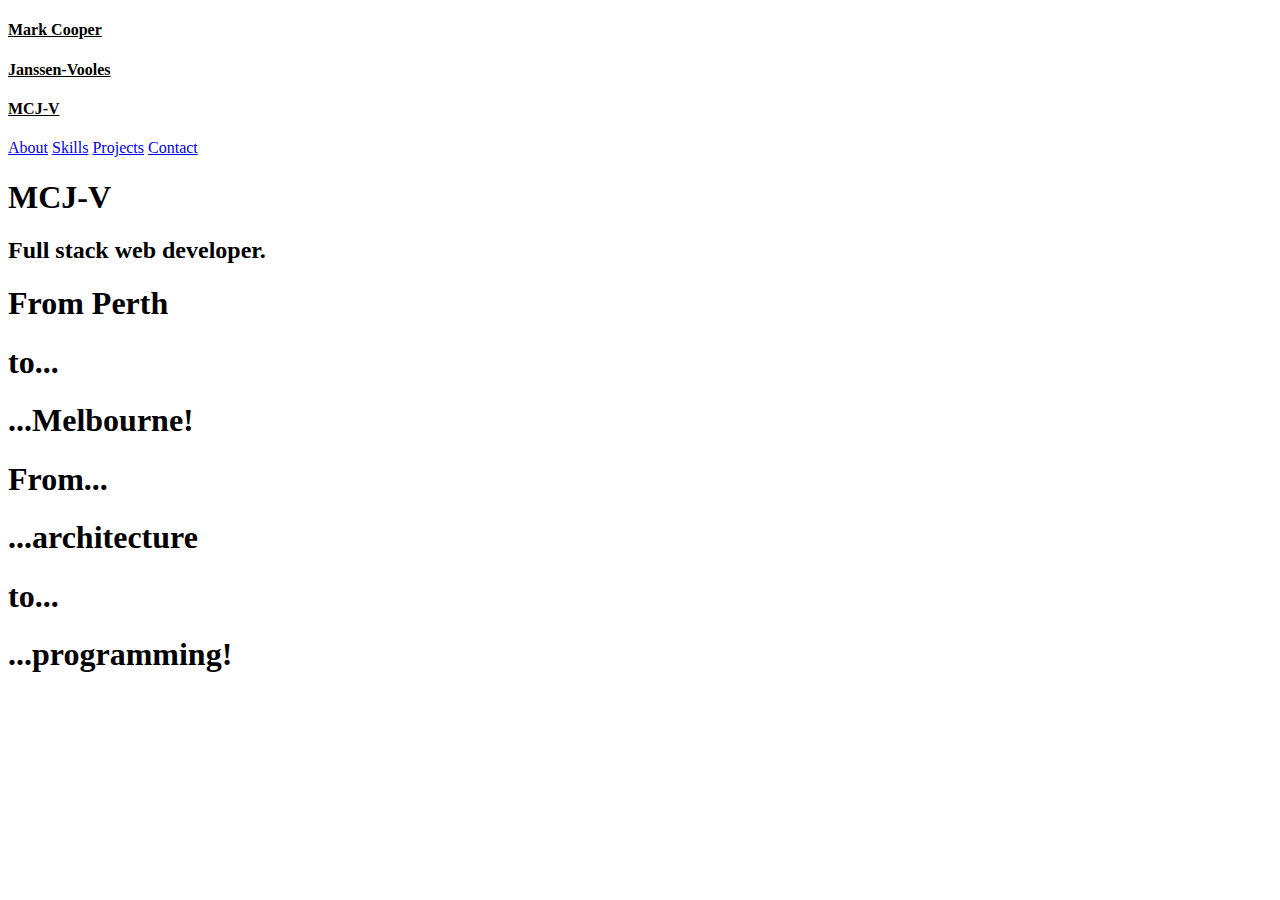
<file: src/index.html>
<!-- in this html document, the main elements are "nav" for the navbar, "main" for the main content of the page and "footer" for the footer (to scroll through the page) -->
<!DOCTYPE html>
<html lang="en">

<head>
  <meta charset="UTF-8">
  <meta name="viewport" content="width=device-width, initial-scale=1.0">
  <meta http-equiv="X-UA-Compatible" content="ie=edge">
  <link rel="stylesheet" href="./styles/style.css"
    integrity="sha384-DEVAXXZxaM+XuXfpg8sf2/iAL+rBTMR82RdDYutFNPA+bW26jFVZJOIcNb0JPI1+">
  <!-- externally hashed using https://www.srihash.org/ -->
  <link rel="stylesheet" href="https://cdnjs.cloudflare.com/ajax/libs/animate.css/3.7.2/animate.min.css"
    integrity="sha384-7/Tl0k65OTvDSvtuq7aPR7aa0aCz7ZKqHsbMRLxhzueldW+9MZpCe9LB1c5UBuNS" crossorigin="anonymous">
  <!-- locally hashed for performance reasons -->
  <script src="./js/fontawesome.js" integrity="sha384-tCIa9x35rFwAnPYwDCoqImEiB9Ai31jfzeslK4Q53KZAXSFi24Px912eIpefo9Bj">
  </script>
  <title>Mark Janssen</title>
  <style>
    #active {
      color: var(--blue);
    }
  </style>
</head>

<body>
  <div class="landing-page" id="top">

    <nav>
      <a href="./index.html" class="logo" id="active">
        <h4 class="full-text">Mark Cooper</h4>
        <h4 class="full-text">Janssen-Vooles</h4>
        <h4 class="short-text">MCJ-V</h4>
      </a>
      <div class="links">
        <a href="./about.html" class="link">About</a>
        <a href="./skills.html" class="link">Skills</a>
        <a href="./projects.html" class="link">Projects</a>
        <a href="./contact.html" class="link">Contact</a>
      </div>
    </nav>

    <main class="index-content">
      <h1>MCJ-V</h1>
      <h2>Full stack web developer<span>.</span></h2>
    </main>

    <footer>
      <a href="#index-scrollable" title="scroll down"><i
          class="fas fa-chevron-down fa-5x icon animated bounce delay-2s"></i></a>

      <div class="left">
        <a href="https://github.com/Mark-Cooper-Janssen-Vooles/" target="_blank" title="link to github"><i
            class="fab fa-github-square fa-lg animated bounce delay-3s"></i></a>
        <a href="https://www.linkedin.com/in/mark-janssen-vooles-312a77187/" target="_blank" title="link to linkedin"><i
            class="fab fa-linkedin fa-lg animated bounce delay-3s justify-right"></i></a>
        <a href="./about.html" title="link to about page"><i
            class="fas fa-chevron-right fa-5x icon animated bounce delay-4s"></i></a>
      </div>
    </footer>
  </div>

  <div class="index-scrollable" id="index-scrollable">

    <div class="part-1">
      <div class="perth-img">
        <h1>From Perth</h1>
      </div>
      <div class="box">
        <h1>to...</h1>
      </div>
    </div>

    <div class="part-2">
      <div class="melbourne-img">
        <h1>...Melbourne! </h1>
      </div>
      <div class="box-from">
        <h1>From...</h1>
      </div>
    </div>

    <div class="part-3">
      <div class="architecture-img">
        <h1>...architecture </h1>
      </div>
      <div class="box">
        <h1>to...</h1>
      </div>
    </div>

    <div class="part-4">
      <div class="programming-img">
        <h1>...programming! </h1>
      </div>
      <div class="box">
        <h1>
          <a href="#top"><i class="fas fa-chevron-up fa-3x icon animated bounce delay-2s"></i></a>
        </h1>
      </div>
    </div>

  </div>

</body>

</html>
</file>
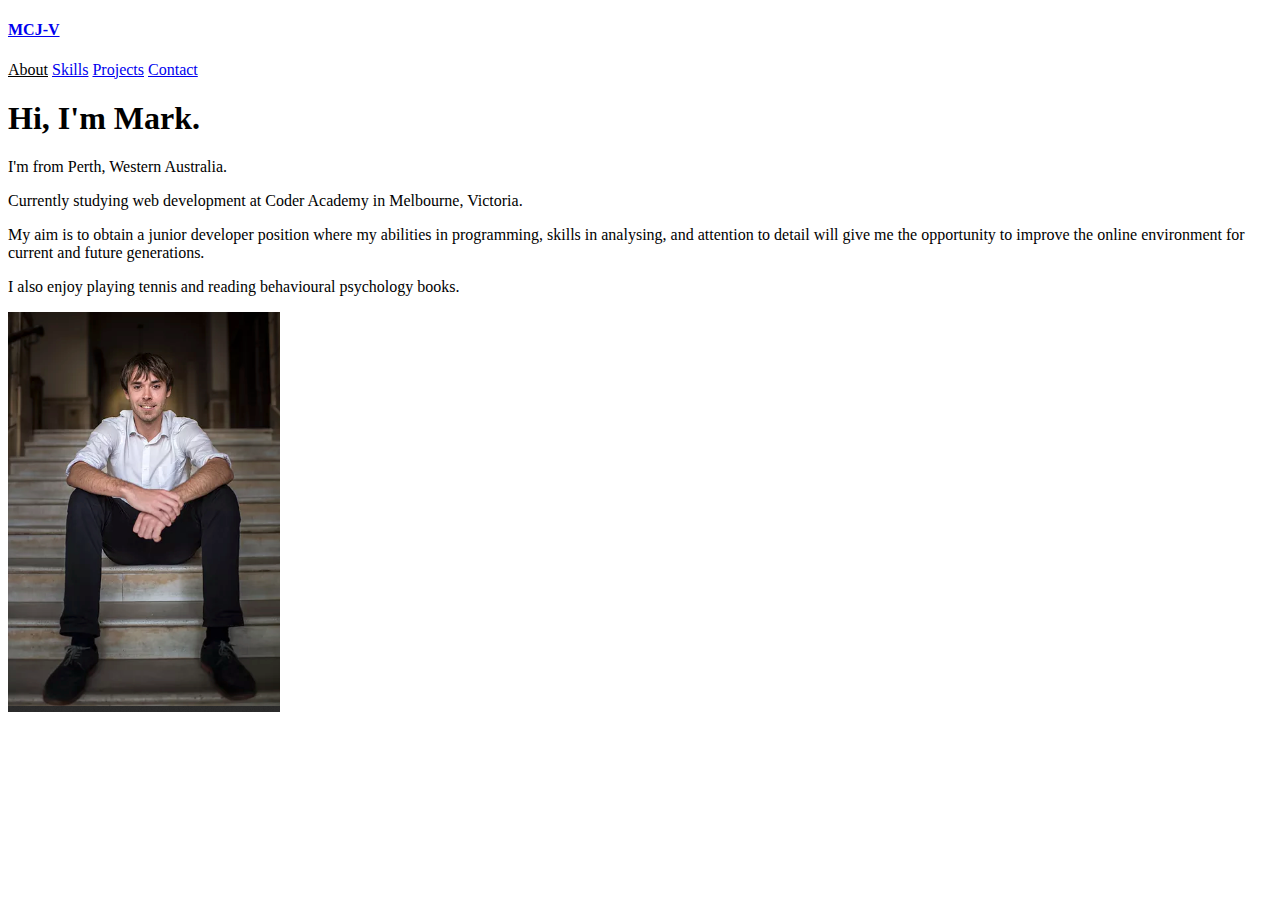
<file: src/about.html>
<!DOCTYPE html>
<html lang="en">
<head>
  <meta charset="UTF-8">
  <meta name="viewport" content="width=device-width, initial-scale=1.0">
  <meta http-equiv="X-UA-Compatible" content="ie=edge">
  <link rel="stylesheet" href="./styles/style.css" integrity="sha384-DEVAXXZxaM+XuXfpg8sf2/iAL+rBTMR82RdDYutFNPA+bW26jFVZJOIcNb0JPI1+">
  <link rel="stylesheet" href="https://cdnjs.cloudflare.com/ajax/libs/animate.css/3.7.2/animate.min.css" integrity="sha384-7/Tl0k65OTvDSvtuq7aPR7aa0aCz7ZKqHsbMRLxhzueldW+9MZpCe9LB1c5UBuNS" crossorigin="anonymous">
  <script src="./js/fontawesome.js" integrity="sha384-tCIa9x35rFwAnPYwDCoqImEiB9Ai31jfzeslK4Q53KZAXSFi24Px912eIpefo9Bj"></script>
  <title>Mark Janssen</title>

  <style>
      #active {
        color: var(--blue);
        text-decoration: underline;
      }
    </style>
</head>
<body>
  
  <nav>
    <a href="./index.html" class="logo">
      <h4>MCJ-V</h4>
    </a>
    <div class="links">
      <a href="./about.html" class="link" id="active">About</a>
      <a href="./skills.html" class="link">Skills</a>
      <a href="./projects.html" class="link">Projects</a>
      <a href="./contact.html" class="link">Contact</a>
    </div>
  </nav>

  <main class="about-content">
    <div class="left-side">
      <header>
          <h1>Hi, I'm Mark<span>.</span></h1>
      </header>
      <p>I'm from Perth, Western Australia.</p>
      <p>Currently studying web development at Coder Academy in Melbourne, Victoria.</p>
      <p>My aim is to obtain a junior developer position where my abilities in programming, skills in analysing, and attention to detail will give me the opportunity to improve the online environment for current and future generations.</p>
      <p>I also enjoy playing tennis and reading behavioural psychology books.</p>
    </div>
    <div class="right-side">
      <img src="img/photo.png" height="400" alt="Photo of Mark">
    </div>
  </main>

  <footer>
      <a href="./index.html"><i class="fas fa-chevron-left fa-5x icon animated bounce delay-2s"></i></a>
      
      <div class="left">
        
        <a href="./skills.html"><i class="fas fa-chevron-right fa-5x icon animated bounce delay-4s arrows"></i></a>
      </div>
  </footer>



</body>
</html>
</file>
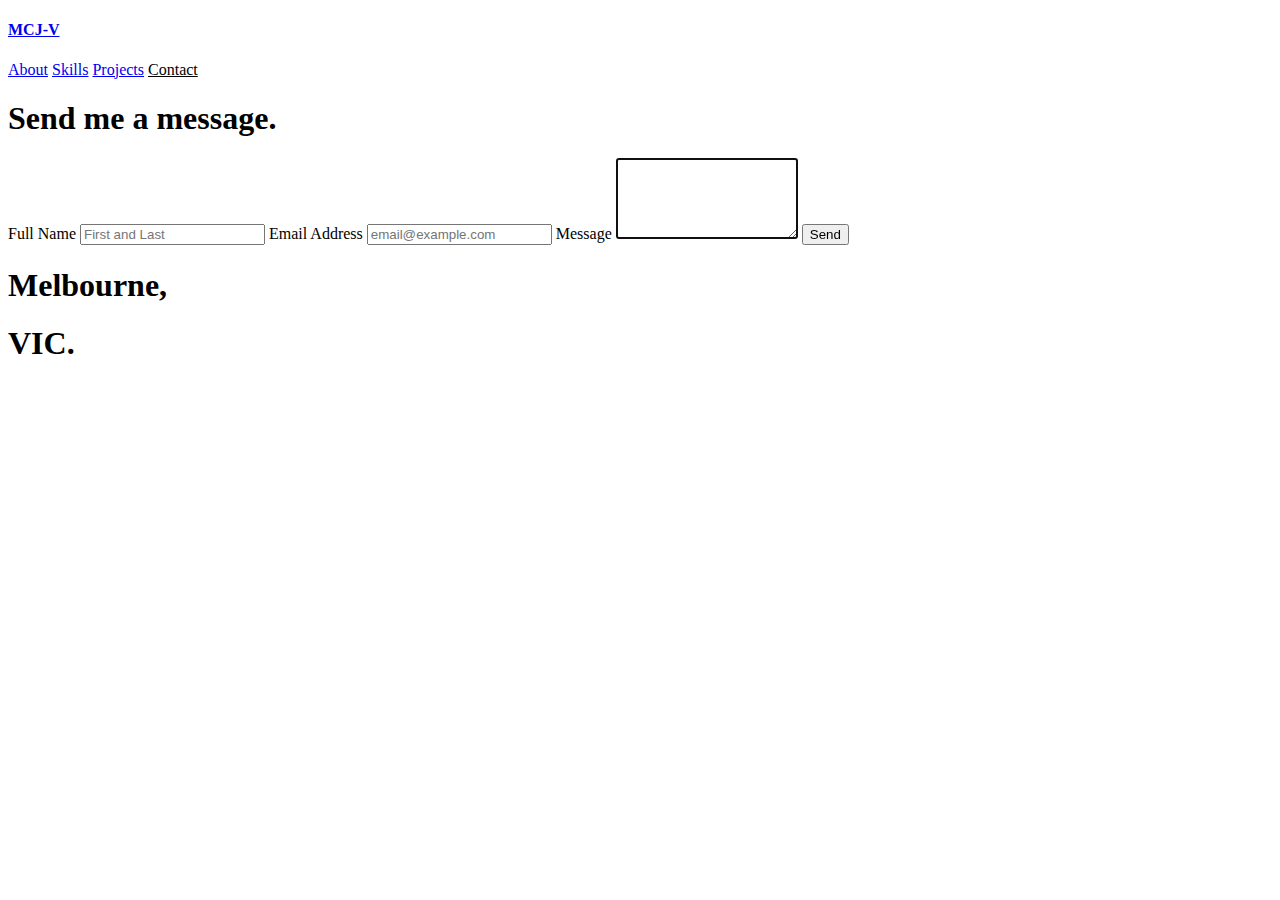
<file: src/contact.html>
<!-- This page contains the components: nav, main, and footer. In the main there is a form component.  -->

<!DOCTYPE html>
<html lang="en">
<head>
  <meta charset="UTF-8">
  <meta name="viewport" content="width=device-width, initial-scale=1.0">
  <meta http-equiv="X-UA-Compatible" content="ie=edge">
  <link rel="stylesheet" href="./styles/style.css" integrity="sha384-DEVAXXZxaM+XuXfpg8sf2/iAL+rBTMR82RdDYutFNPA+bW26jFVZJOIcNb0JPI1+">
  <link rel="stylesheet" href="https://cdnjs.cloudflare.com/ajax/libs/animate.css/3.7.2/animate.min.css" integrity="sha384-7/Tl0k65OTvDSvtuq7aPR7aa0aCz7ZKqHsbMRLxhzueldW+9MZpCe9LB1c5UBuNS" crossorigin="anonymous">
  <script src="./js/fontawesome.js" integrity="sha384-tCIa9x35rFwAnPYwDCoqImEiB9Ai31jfzeslK4Q53KZAXSFi24Px912eIpefo9Bj"></script>
  <title>Mark Janssen</title>
  <style>
      #active {
        color: var(--blue);
        text-decoration: underline;
      }
    </style>
</head>
<body>
  
  <nav>
    <a href="./index.html" class="logo">
      <h4>MCJ-V</h4>
    </a>
    <div class="links">
      <a href="./about.html" class="link">About</a>
      <a href="./skills.html" class="link">Skills</a>
      <a href="./projects.html" class="link">Projects</a>
      <a href="./contact.html" class="link" id="active">Contact</a>
    </div>
  </nav>

  <main class="contact-content">

    <div class="left-side">
        <form action="https://formspree.io/m_arch@outlook.com.au" method="POST">
          <h1 class="title">Send me a message.</h1>
          <label>Full Name</label>
          <input type="text" name="name" placeholder="First and Last">
          <label>Email Address</label>
          <input type="email" name="_replyto" id="email-address" placeholder="email@example.com" required="">
          <label>Message</label>
          <textarea rows="5" name="message" id="message" required="" autofocus="autofocus"></textarea>
          <input type="submit" value="Send" class="submit-button">
        </form> 
    </div>

    <div class="right-side">
        <h1>Melbourne,</h1>
        <h1 class="margin">VIC<span>.</span></h1>
        <div class="icons">
          <a href="https://github.com/Mark-Cooper-Janssen-Vooles/" target="_blank"><i class="fab fa-github-square fa-lg"></i></a>
          <a href="https://www.linkedin.com/in/mark-janssen-vooles-312a77187/" target="_blank"><i class="fab fa-linkedin fa-lg"></i></a>
        </div>
    </div>
    
  </main>

  <footer>
      <a href="./projects.html"><i class="fas fa-chevron-left fa-5x icon animated bounce delay-2s"></i></a>
      
      <div class="left">
      </div>
  </footer>

</body>
</html>
</file>
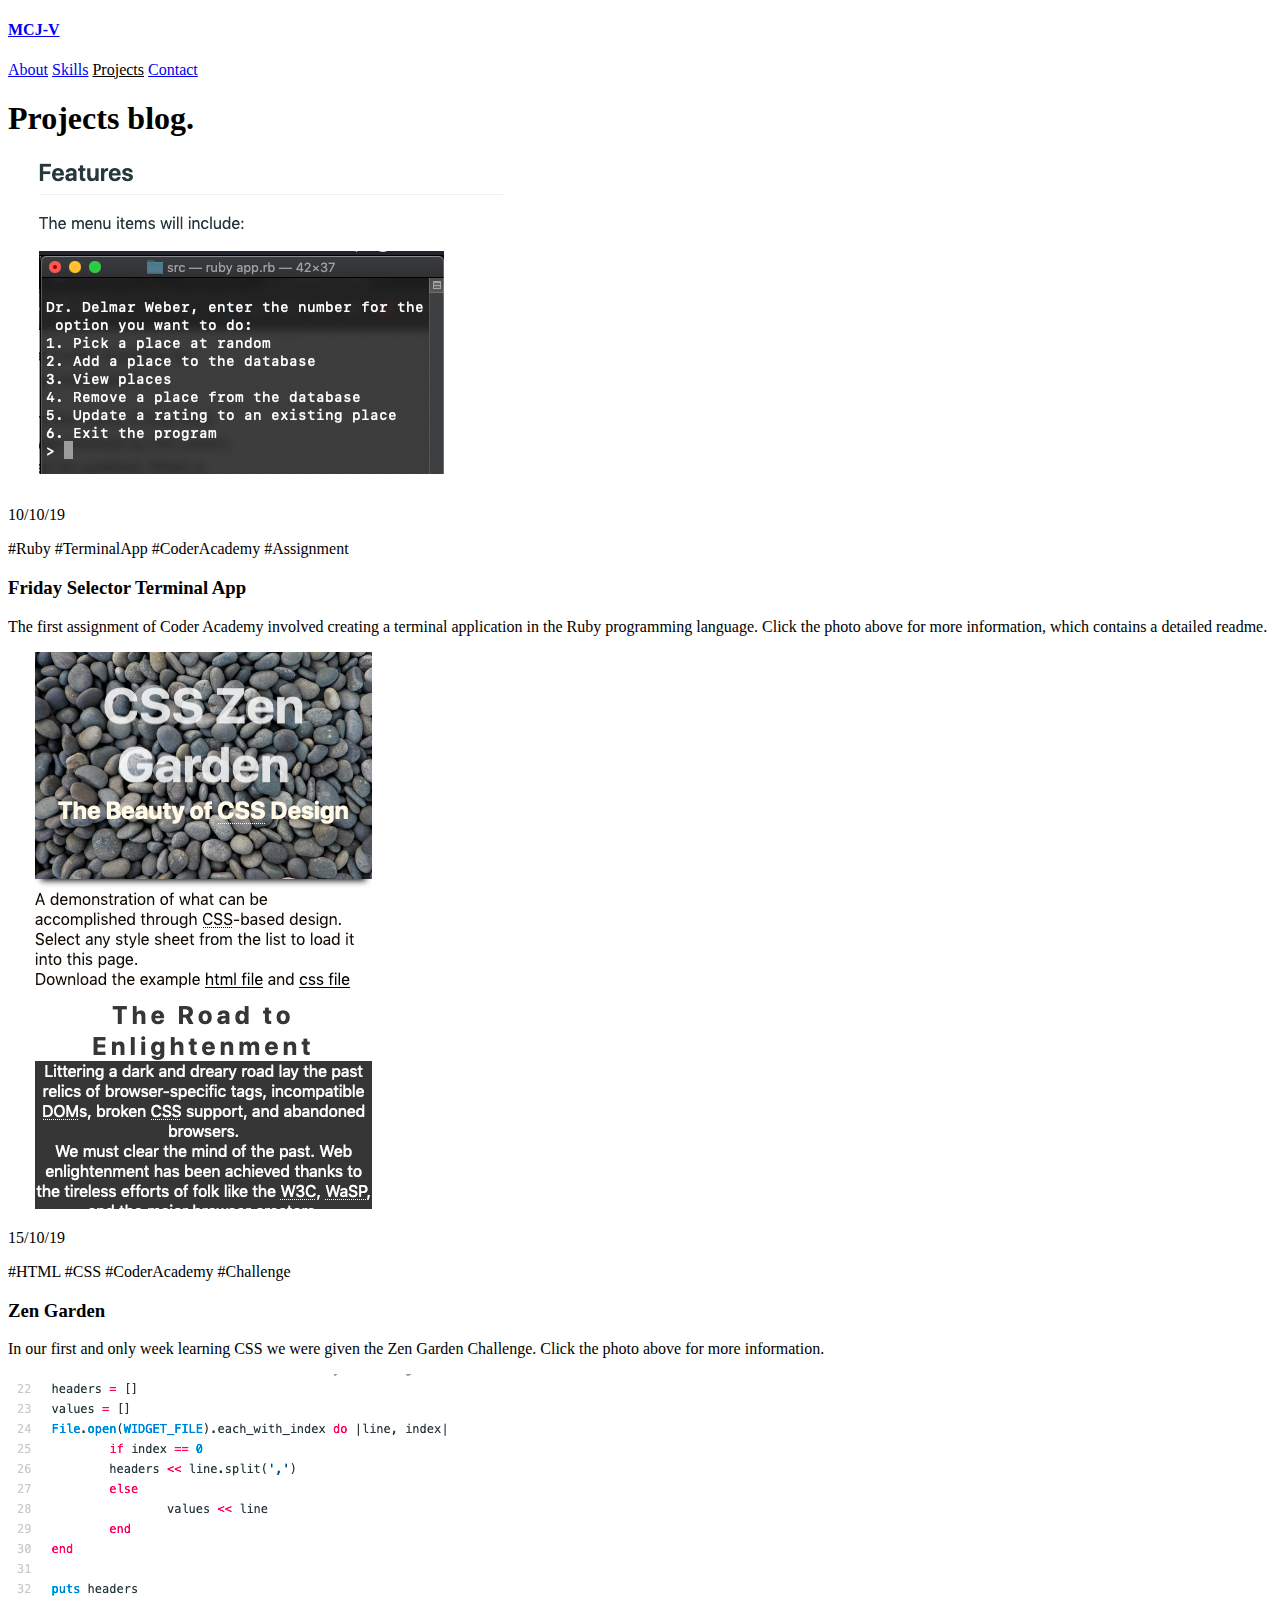
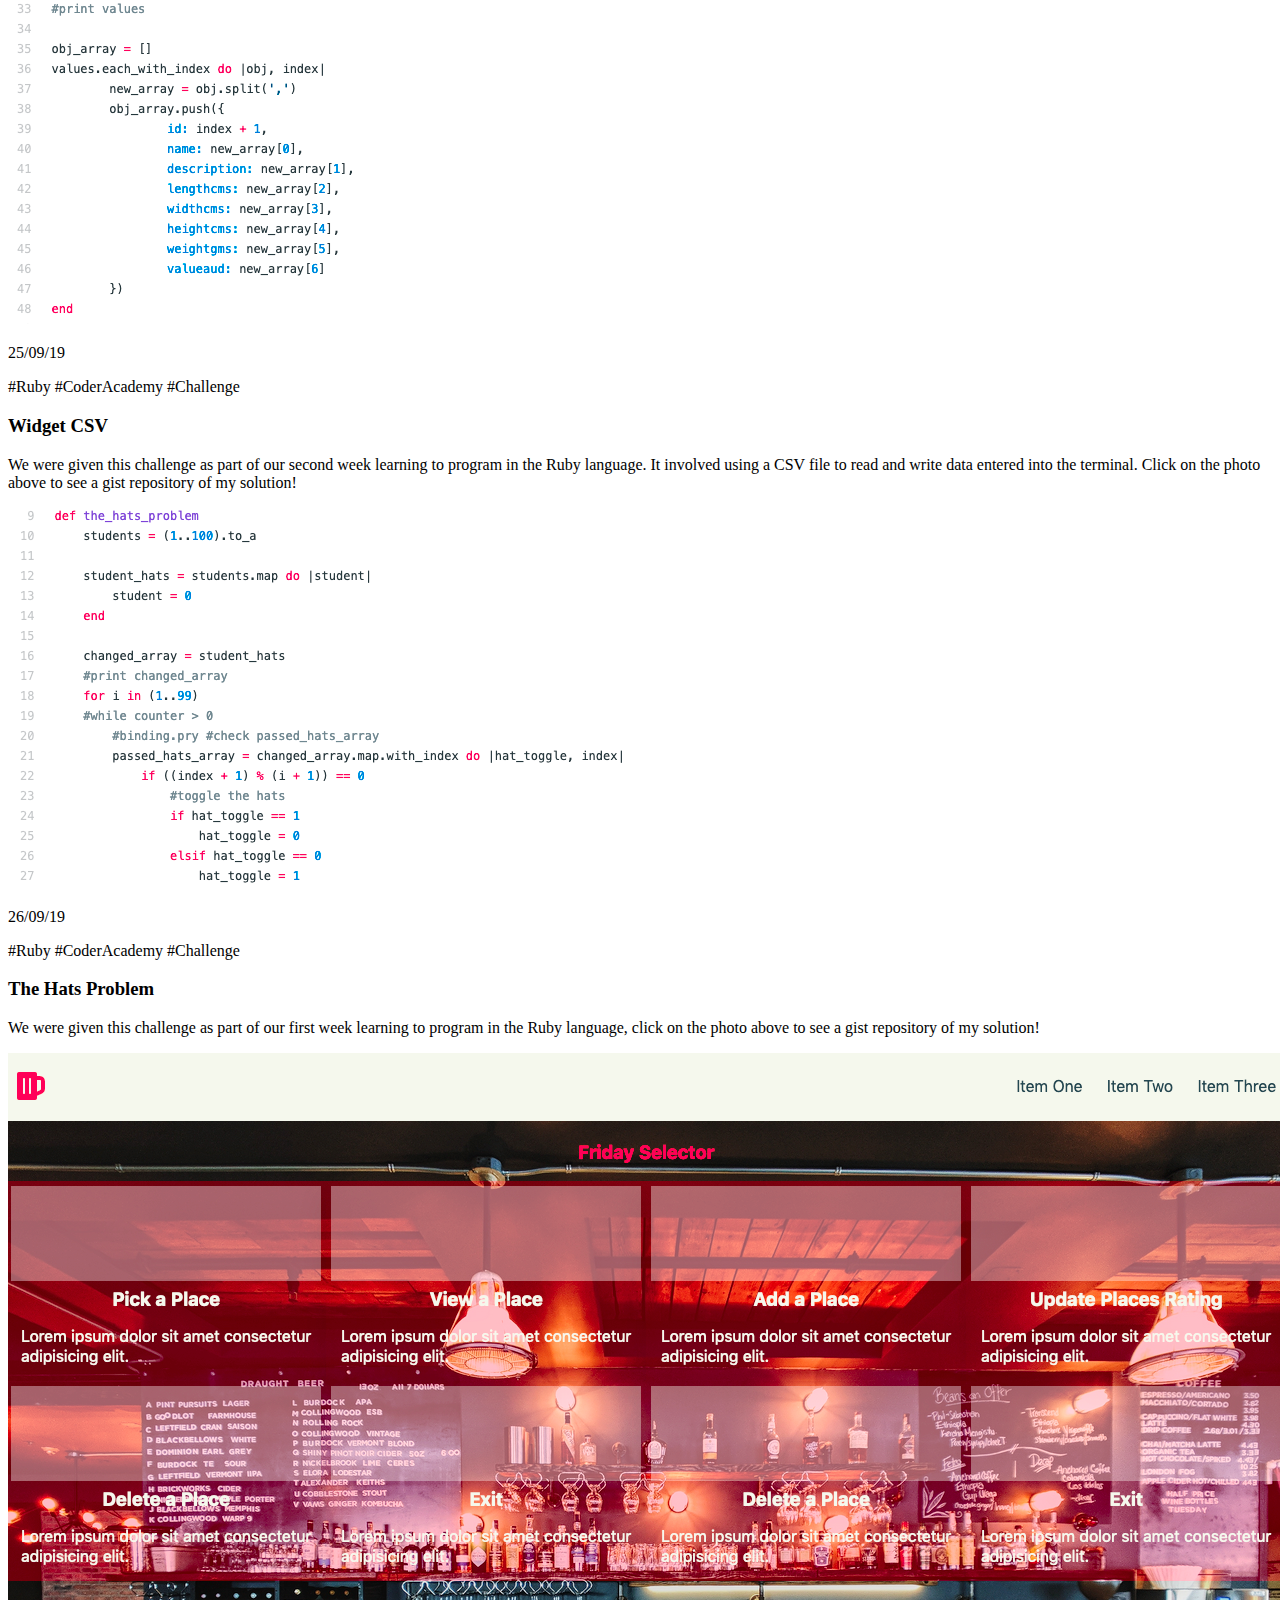
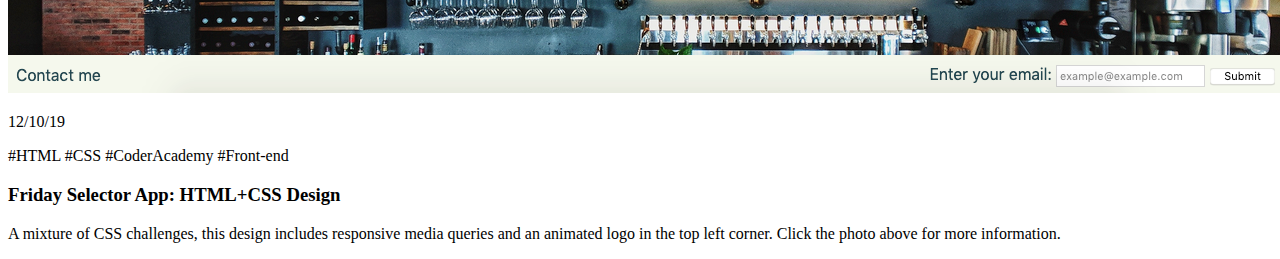
<file: src/projects.html>
<!-- this page contains the nav component, the main component, the footer component. In the main there are also class of "card" which contains card components. -->

<!DOCTYPE html>
<html lang="en">
<head>
  <meta charset="UTF-8">
  <meta name="viewport" content="width=device-width, initial-scale=1.0">
  <meta http-equiv="X-UA-Compatible" content="ie=edge">
  <link rel="stylesheet" href="./styles/style.css" integrity="sha384-DEVAXXZxaM+XuXfpg8sf2/iAL+rBTMR82RdDYutFNPA+bW26jFVZJOIcNb0JPI1+">
  <link rel="stylesheet" href="https://cdnjs.cloudflare.com/ajax/libs/animate.css/3.7.2/animate.min.css">
  <script src="./js/fontawesome.js" integrity="sha384-tCIa9x35rFwAnPYwDCoqImEiB9Ai31jfzeslK4Q53KZAXSFi24Px912eIpefo9Bj"></script>
  <title>Mark Janssen</title>
  <style>
      #active {
        color: var(--blue);
        text-decoration: underline;
      }
    </style>
</head>
<body>
  
  <nav>
    <a href="./index.html" class="logo">
      <h4>MCJ-V</h4>
    </a>
    <div class="links">
      <a href="./about.html" class="link">About</a>
      <a href="./skills.html" class="link">Skills</a>
      <a href="./projects.html" class="link" id="active">Projects</a>
      <a href="./contact.html" class="link">Contact</a>
    </div>
  </nav>

  <main class="projects-content">

    <div class="project-title">
        <h1>Projects blog<span>.</span></h1>
    </div>

    <div class="left-side">
      <div class="card" id="terminal-app">
        <a href="https://github.com/Mark-Cooper-Janssen-Vooles/friday_selector_app" class="img-friday-app img" target="_blank">
          <img src="img/projects/terminal.png" alt="photo of Marks terminal application">
        </a>
        <div class="text">
          <div class="info">
              <p class="date">10/10/19</p>
              <div class="hash-tags">
                <span>#Ruby</span>
                <span>#TerminalApp</span>
                <span>#CoderAcademy</span>
                <span>#Assignment</span>
              </div>
          </div>

          <h3>Friday Selector Terminal App</h3>
          <p>The first assignment of Coder Academy involved creating a terminal application in the Ruby programming language. Click the photo above for more information, which contains a detailed readme.</p>
        </div>
      </div>
      <div class="card" id="zen_garden">
        <a href="https://github.com/Mark-Cooper-Janssen-Vooles/zen_garden_challenge" class="img-zen img" target="_blank">
          <img src="img/projects/zen.png" alt="photo of Marks Zen Website design">
        </a>
        <div class="text">
            <div class="info">
                <p class="date">15/10/19</p>
                <div class="hash-tags">
                  <span>#HTML</span>
                  <span>#CSS</span>
                  <span>#CoderAcademy</span>
                  <span>#Challenge</span>
                </div>
            </div>
          <h3>Zen Garden</h3>
          <p>In our first and only week learning CSS we were given the Zen Garden Challenge. Click the photo above for more information.</p>
        </div>
      </div>
      <div class="card" id="widget_chall">
          <a href="https://gist.github.com/Mark-Cooper-Janssen-Vooles/852cbac1b76e1f7a622bafb99943086c" class="img-widget img" target="_blank">
            <img src="img/projects/widget.png" alt="screenshot of Widget project">
          </a>
          <div class="text">
            <div class="info">
                <p class="date">25/09/19</p>
                <div class="hash-tags">
                  <span>#Ruby</span>
                  <span>#CoderAcademy</span>
                  <span>#Challenge</span>
                </div>
            </div>
            <h3>Widget CSV</h3>
            <p>We were given this challenge as part of our second week learning to program in the Ruby language. It involved using a CSV file to read and write data entered into the terminal. Click on the photo above to see a gist repository of my solution!</p>
          </div>
        </div>
      <div class="card" id="hats_prob">
        <a href="https://gist.github.com/Mark-Cooper-Janssen-Vooles/4eaa4b02f5cabeceb8489673bbcb6836" class="img-hats img" target="_blank">
          <img src="img/projects/hatsproblem.png" alt="screenshot of Marks hats problem solution">
        </a>
        <div class="text">
          <div class="info">
              <p class="date">26/09/19</p>
              <div class="hash-tags">
                <span>#Ruby</span>
                <span>#CoderAcademy</span>
                <span>#Challenge</span>
              </div>
          </div>
          <h3>The Hats Problem</h3>
          <p>We were given this challenge as part of our first week learning to program in the Ruby language, click on the photo above to see a gist repository of my solution!</p>
        </div>
      </div>
      <div class="card" id="friday_css">
          <a href="https://github.com/Mark-Cooper-Janssen-Vooles/friday-selector-app-html-css" class="img-friday-css img" target="_blank">
            <img src="img/projects/friday_css.png" alt="photo of Marks CSS friday app design">
          </a>
          <div class="text">
            <div class="info">
                <p class="date">12/10/19</p>
                <div class="hash-tags">
                  <span>#HTML</span>
                  <span>#CSS</span>
                  <span>#CoderAcademy</span>
                  <span>#Front-end</span>
                </div>
            </div>
            <h3>Friday Selector App: HTML+CSS Design</h3>
            <p>A mixture of CSS challenges, this design includes responsive media queries and an animated logo in the top left corner. Click the photo above for more information.</p>
          </div>
      </div>
    </div>

  </main>

  <footer>
      <a href="./skills.html"><i class="fas fa-chevron-left fa-5x icon animated bounce delay-2s"></i></a>
      
      <div class="left">
        
        <a href="./contact.html"><i class="fas fa-chevron-right fa-5x icon animated bounce delay-4s arrows"></i></a>
      </div>
  </footer>

</body>
</html>
</file>
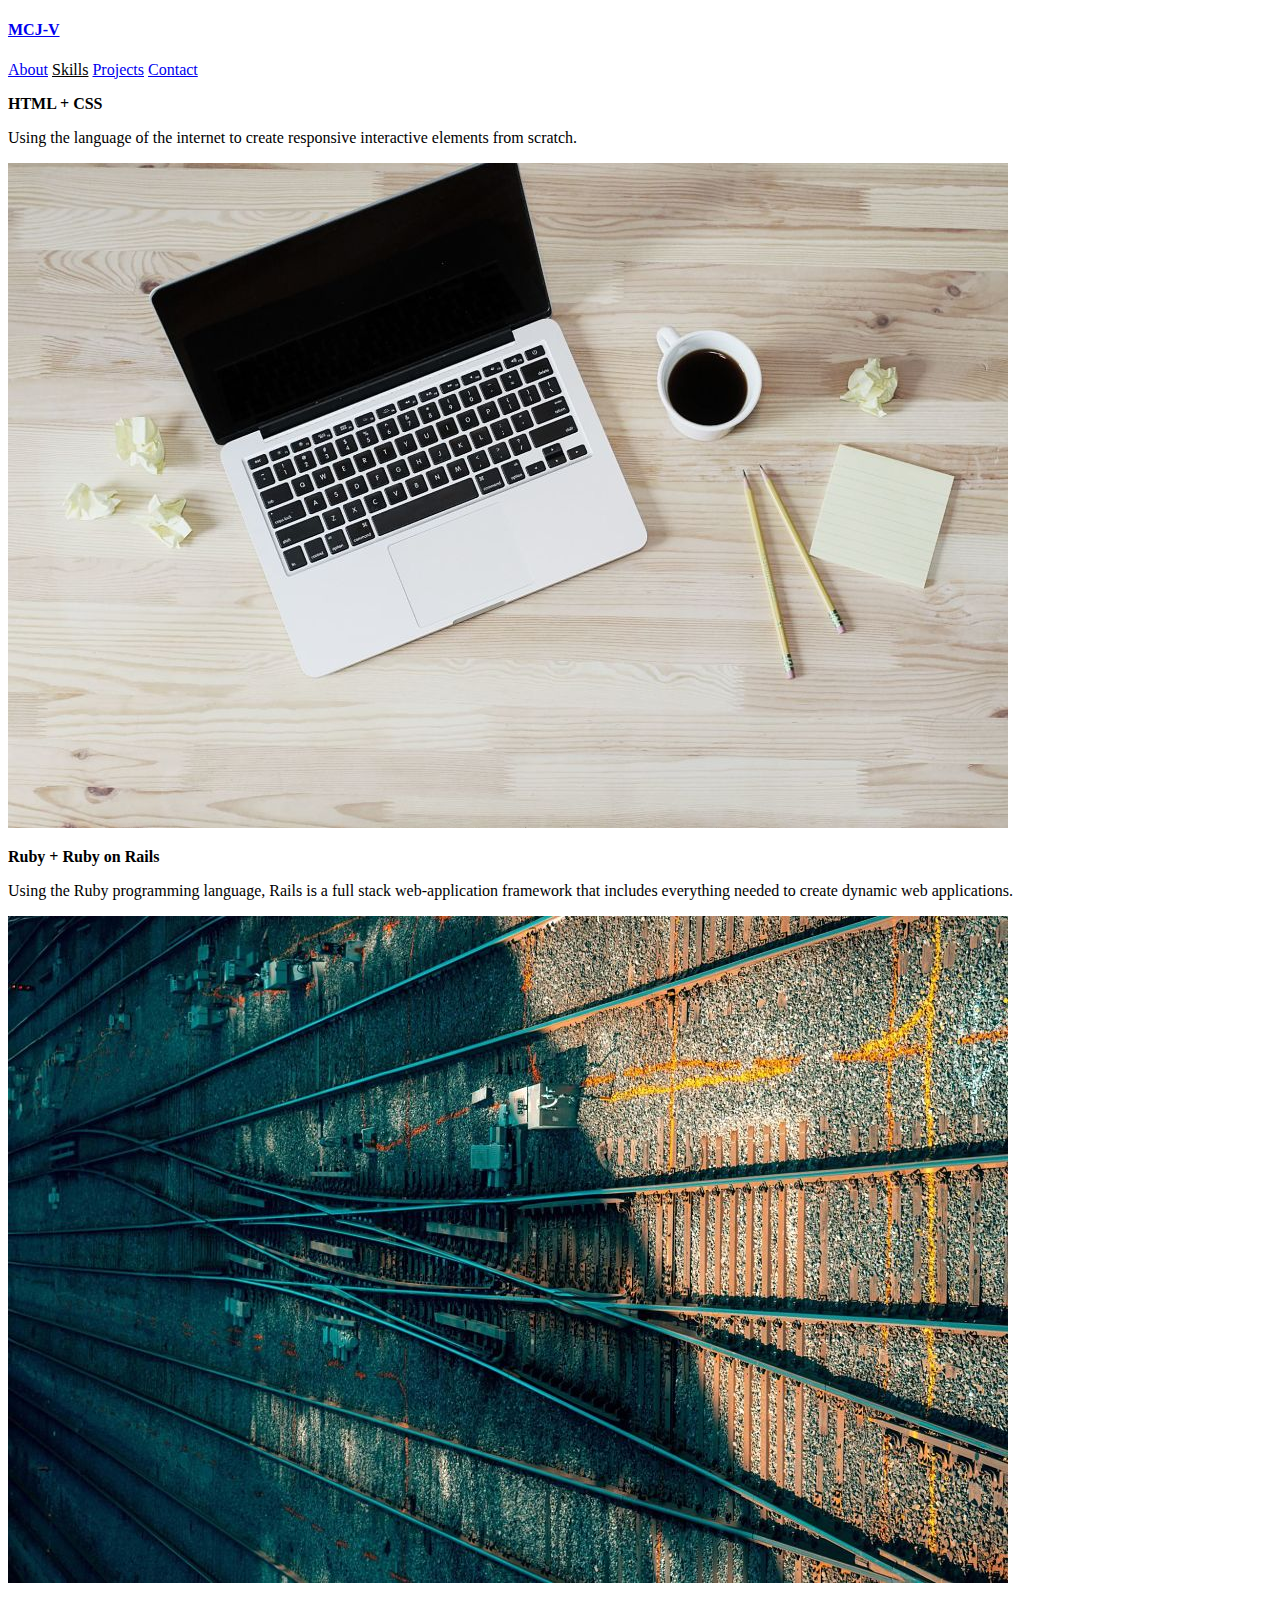
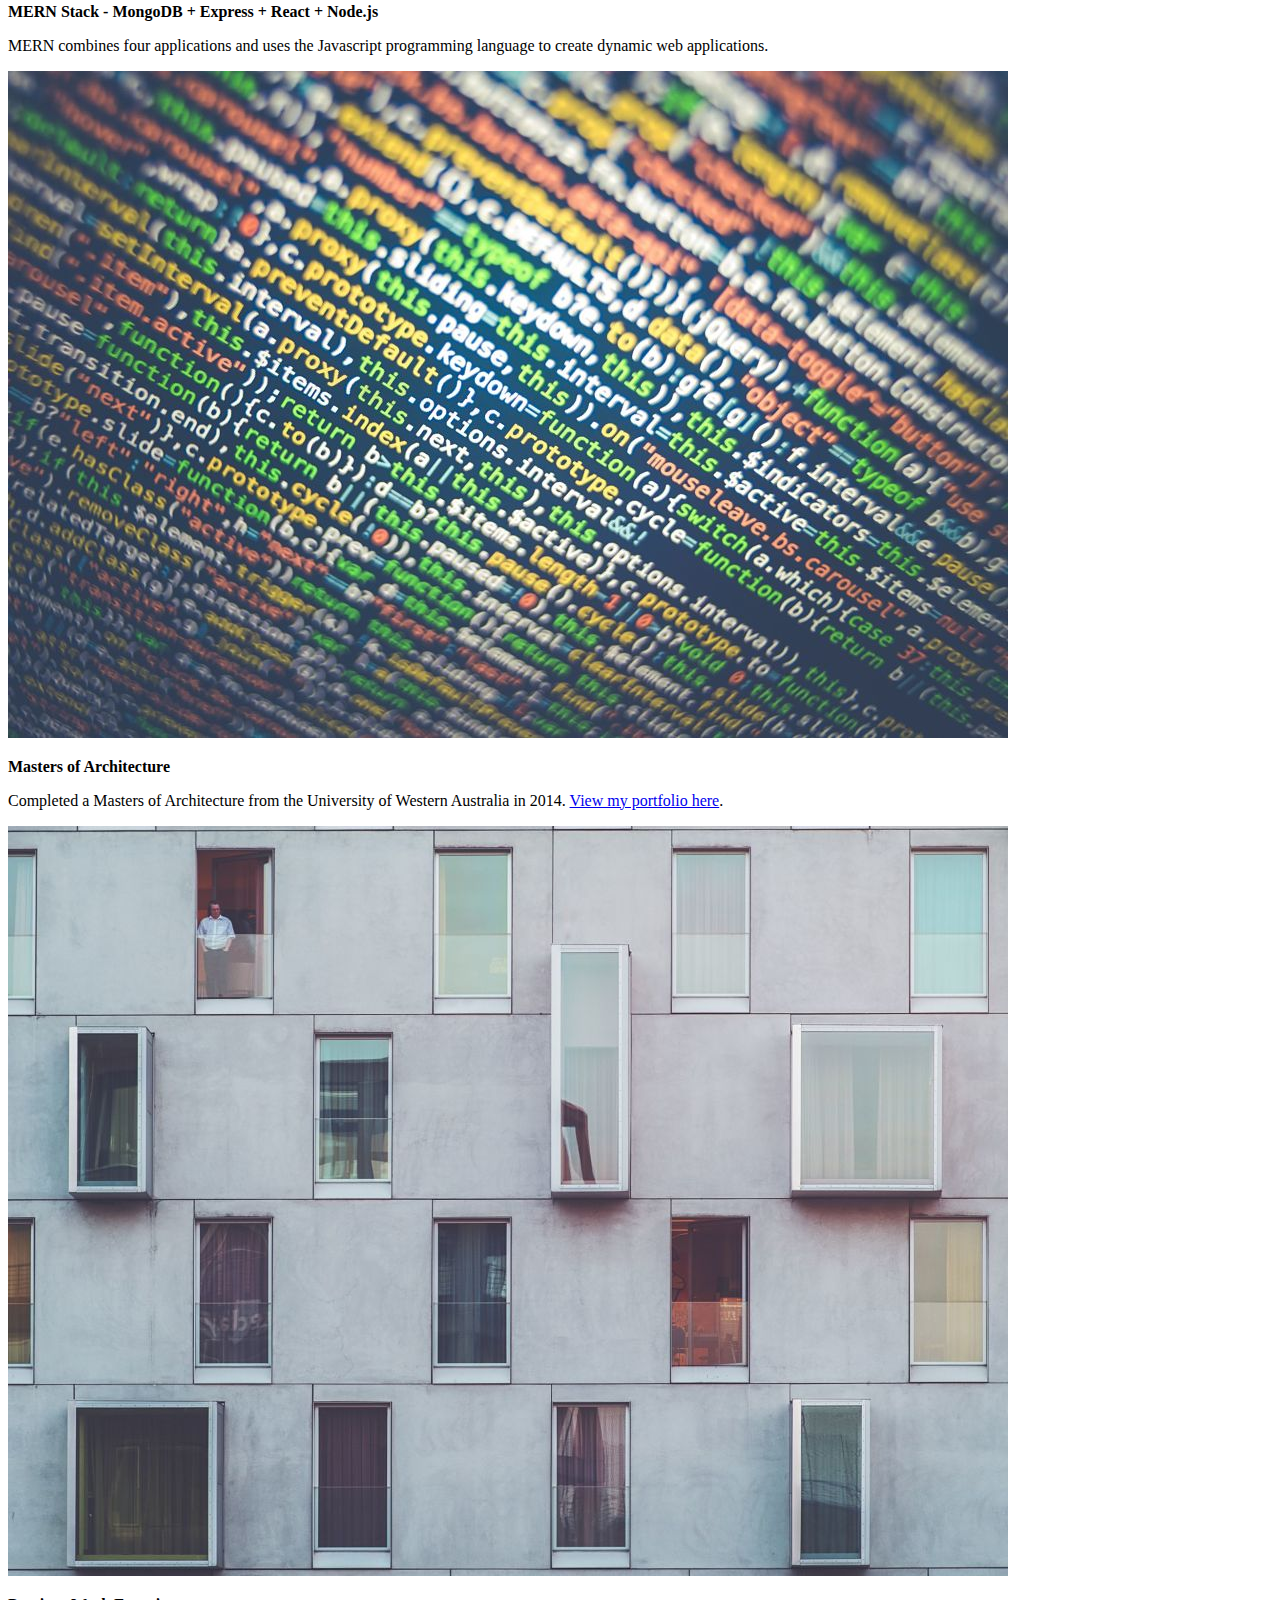
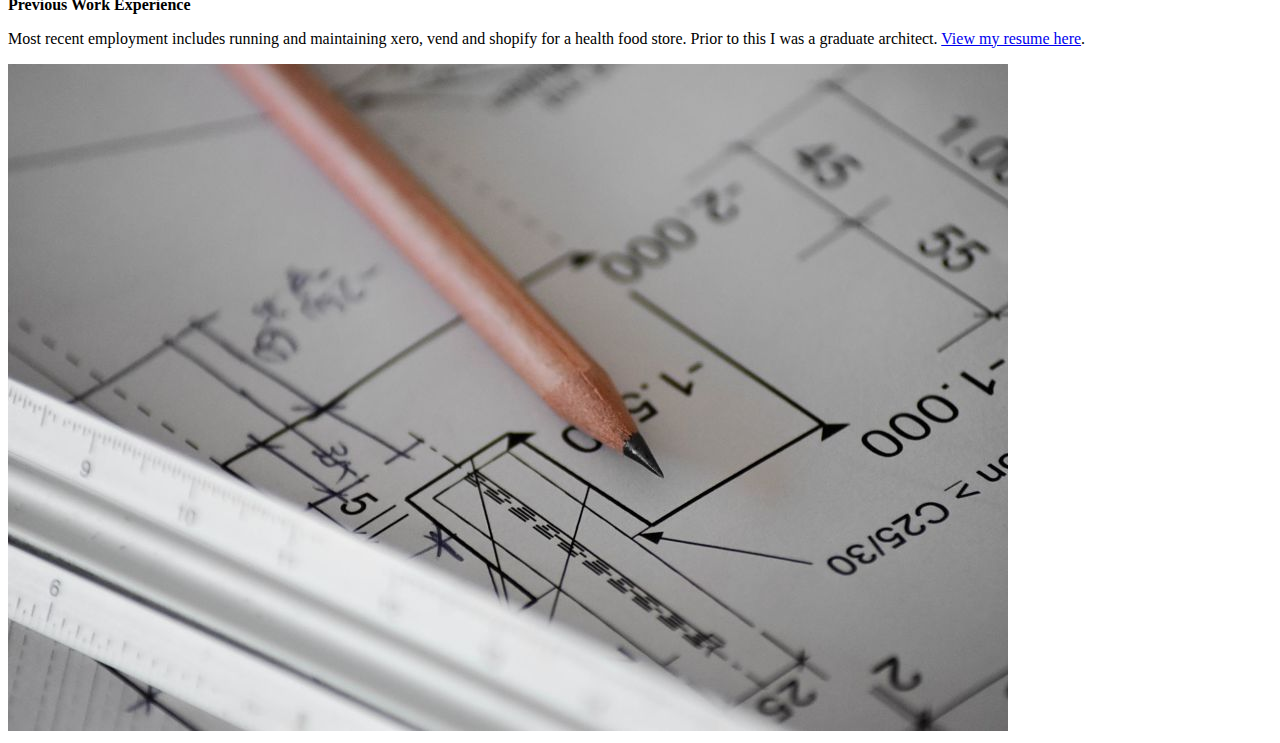
<file: src/skills.html>
<!-- This page is has the components: nav, footer, skills-content (the main content) and each skill (div class) is a card component. -->

<!DOCTYPE html>
<html lang="en">
<head>
  <meta charset="UTF-8">
  <meta name="viewport" content="width=device-width, initial-scale=1.0">
  <meta http-equiv="X-UA-Compatible" content="ie=edge">
  <link rel="stylesheet" href="./styles/style.css" integrity="sha384-DEVAXXZxaM+XuXfpg8sf2/iAL+rBTMR82RdDYutFNPA+bW26jFVZJOIcNb0JPI1+">
  <link rel="stylesheet" href="https://cdnjs.cloudflare.com/ajax/libs/animate.css/3.7.2/animate.min.css" integrity="sha384-7/Tl0k65OTvDSvtuq7aPR7aa0aCz7ZKqHsbMRLxhzueldW+9MZpCe9LB1c5UBuNS" crossorigin="anonymous">
  <script src="./js/fontawesome.js" integrity="sha384-tCIa9x35rFwAnPYwDCoqImEiB9Ai31jfzeslK4Q53KZAXSFi24Px912eIpefo9Bj"></script>
  <title>Mark Janssen</title>

  <style>
    #active {
      color: var(--blue);
      text-decoration: underline;
    }
  </style>
</head>
<body>
  
  <nav>
    <a href="./index.html" class="logo">
      <h4>MCJ-V</h4>
    </a>
    <div class="links">
      <a href="./about.html" class="link">About</a>
      <a href="./skills.html" class="link" id="active">Skills</a>
      <a href="./projects.html" class="link">Projects</a>
      <a href="./contact.html" class="link">Contact</a>
    </div>
  </nav>

  <main class="skills-content">

    <div class="skill">
      <div class="text">
        <p class="title"><strong>HTML </strong><i class="fab fa-html5"></i><strong> + CSS </strong><i class="fab fa-css3-alt"></i></p>
        <p>Using the language of the internet to create responsive interactive elements from scratch.</p>
      </div>
      <!-- <img src="img/skills/css_opt.jpg" alt="" class="image-html" width="500px"> -->
      <div class="image-html">
        <img src="img/skills/css_opt.jpg" alt="photo of laptop">
      </div>
    </div>

    <div class="skill">
      <div class="text">
        <p class="title"><strong>Ruby + Ruby on Rails</strong></p>
        <p>Using the Ruby programming language, Rails is a full stack web-application framework that includes everything needed to create dynamic web applications.</p>
      </div>
      <div class="image-ruby" id="img">
        <img src="img/skills/rails_opt.jpg" alt="Photo of rail tracks. Photo by Sunyu Kim on Unsplash">
      </div>
    </div>

    <div class="skill">
      <div class="text">
          <p class="title"><strong>MERN Stack - MongoDB + Express + React</strong> <i class="fab fa-react"></i><strong> + Node.js </strong><i class="fab fa-node-js"></i></p>
          <p>MERN combines four applications and uses the Javascript programming language to create dynamic web applications.</p>
        </div>
        <div class="image-mern">
            <img src="img/skills/mern_opt.jpg" alt="Photo of programming screen. Photo by Markus Spiske on Unsplash.">
        </div>
    </div>

    <div class="skill">
      <div class="text">
          <p class="title"><strong>Masters of Architecture</strong></p>
          <p>Completed a Masters of Architecture from the University of Western Australia in 2014. <a href="https://www.dropbox.com/s/szcvkl5j1un46cr/Mark_Cooper_Janssen_Portfolio.pdf?dl=0" target="_blank">View my portfolio here</a>.</p>
        </div>
        <div class="image-architecture">
            <img src="img/skills/architecture_opt.jpg" alt="Photo of building. Photo by Daniel von Appen on Unsplash.">
        </div>
    </div>

    <div class="skill">
      <div class="text">
          <p class="title"><strong>Previous Work Experience</strong></p>
          <p>Most recent employment includes running and maintaining xero, vend and shopify for a health food store. Prior to this I was a graduate architect. <a href="https://www.dropbox.com/s/jrwq3tg0fkg45h5/Mark_Cooper_Janssen_Resume.pdf?dl=0" target="_blank">View my resume here</a>.</p>
        </div>
        <div class="image-workexp">
            <img src="img/skills/workexp_opt.jpg" alt="Photo of pen and paper. Photo by Daniel von Appen on Unsplash.">
        </div>
    </div>

  </main>

  <footer>
      <a href="./about.html"><i class="fas fa-chevron-left fa-5x icon animated bounce delay-2s"></i></a>
      
      <div class="left">
        
        <a href="./projects.html"><i class="fas fa-chevron-right fa-5x icon animated bounce delay-4s arrows"></i></a>
      </div>
  </footer>

</body>
</html>
</file>
<file: src/styles/style.css>
/* This page contains styling for the whole document; it imports the nav and footer components, and also the content for each individual page. */

@import "navbar.css";
@import "footer.css";
@import "index-content.css";
@import "about-content.css";
@import "skills-content.css";
@import "projects-content.css";
@import "contact-content.css";
@import "index-scrollable.css";

:root {
  --blue: rgb(96, 41, 0);
}

* {
  margin: 0px;
  font-family: -apple-system, BlinkMacSystemFont, 'Segoe UI', Roboto, Oxygen, Ubuntu, Cantarell, 'Open Sans', 'Helvetica Neue', sans-serif;
}

html {
  scroll-behavior: smooth;
}
</file>
